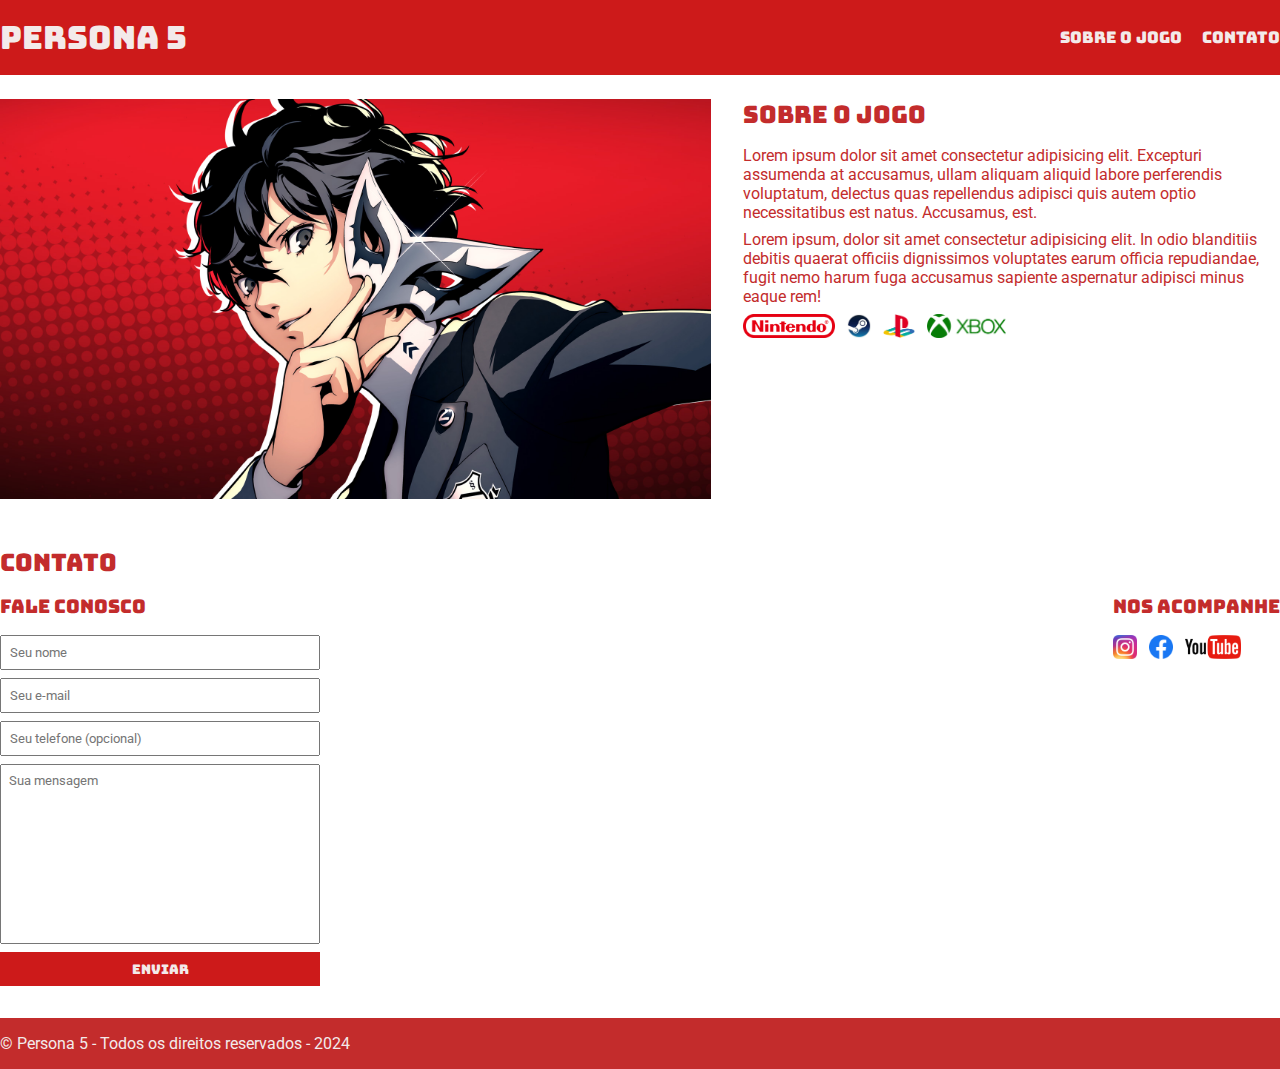
<file: projeto.html>
<!DOCTYPE html>
<html lang="pt-br">
<head>
    <meta charset="UTF-8">
    <meta name="viewport" content="width=device-width, initial-scale=1.0">
    <title>Persona 5</title>
    <link rel="stylesheet" href="./projeto.css">

    <link rel="preconnect" href="https://fonts.googleapis.com">
    <link rel="preconnect" href="https://fonts.gstatic.com" crossorigin>
    <link href="https://fonts.googleapis.com/css2?family=Bungee&family=Roboto&display=swap" rel="stylesheet">
</head>
<body>
    <header>
        <div class="container">
            <h1>Persona 5</h1>
            <nav>
                <ul>
                    <li>
                        <a href="#about">Sobre o Jogo</a>
                    </li>
                    <li>
                        <a href="#contact">contato</a>
                    </li>
                </ul>
            </nav>
        </div>
    </header>
    <section id="about">
        <div class="container">
            <img class="persona5" src="./images/persona5.jpg" alt="Imagem Persona 5"/>
            <div>
                <h2>Sobre o Jogo</h2>
                <p>
                    Lorem ipsum dolor sit amet consectetur adipisicing elit. Excepturi assumenda at accusamus, ullam aliquam aliquid labore perferendis voluptatum, delectus quas repellendus adipisci quis autem optio necessitatibus est natus. Accusamus, est.
                </p>
                <p>
                    Lorem ipsum, dolor sit amet consectetur adipisicing elit. In odio blanditiis debitis quaerat officiis dignissimos voluptates earum officia repudiandae, fugit nemo harum fuga accusamus sapiente aspernatur adipisci minus eaque rem!
                </p>
                <ul class="platforms">
                    <li><img src="./images/nintendo.png" alt="logo nintendo"/></li>
                    <li><img src="./images/steam.jpg" alt="logo pc"/></li>
                    <li><img src="./images/playstation.png" alt="logo playstation"/></li>
                    <li><img src="./images/xbox.png" alt="logo xbox"/></li>
                </ul>
            </div>
        </div>
    </section>
    <section id="contact">
        <div class="container">
            <h2>Contato</h2>
            <div class="contact-method">
                <div>
                    <h3>Fale conosco</h3>
                    <form>
                        <input type="text" placeholder="Seu nome" required />
                        <input type="email" placeholder="Seu e-mail" required />
                        <input type="tel" placeholder="Seu telefone (opcional)" />
                        <textarea placeholder="Sua mensagem" required></textarea>
                        <button type="submit">Enviar</button>
                    </form>
                </div>
                <div>
                    <h3>Nos Acompanhe</h3>
                    <ul class="social-links">
                        <li>
                            <a href="#" title="Siga-nos no Instagram">
                                <img src="./images/instagram.png" alt="logo instagram"/>
                            </a>
                        </li>
                        <li>
                            <a href="#" title="Siga-nos no facebook">
                                <img src="./images/facebook.png" alt="logo facebook"/>
                            </a>
                        </li>
                        <li>
                            <a href="#" title="Siga-nos no youtube">
                                <img src="./images/youtube.png" alt="logo youtube"/>
                            </a>
                        </li>
                    </ul>
                </div>
            </div>
        </div>
    </section>
    <footer>
        <div class="container">
            <p>
                &copy; Persona 5 - Todos os direitos reservados - 2024
            </p>
        </div>
    </footer>
</body>
</html>
</file>
<file: projeto.css>
*{
    margin: 0;
    padding: 0;
    box-sizing: border-box;
}

header h1,
header nav li a,
section h2,
section h3,
form button{
    font-family: 'bungee', cursive;
    font-weight: normal;
}

body, input, textarea{
    font-family: 'roboto', sans-serif;
}

header{
    padding: 16px 0;
    background-color: #cd1a1a;
    color: #f3eaea;
}

header nav li{
    display: inline;
    margin-left: 16px;
    font-size: 16px;
}

header nav li a{
    color: #f3eaea;
    text-decoration: none;
}

header .container,
section .container{
    display: flex;
    align-items: center;
    justify-content: space-between;
}

.container{
    max-width: 1280px;
    width: 100%;
    margin: 0 auto;
}

.persona5{
    height: 400px;
    margin-right: 32px;
}

.platforms img{
    height: 24px;
}

.platforms li{
    display: inline;
    margin-right: 8px;
}

section .container{
    align-items: flex-start;
}

section{
    padding: 24px 0;
}

section h2{
    margin-bottom: 16px;
}

section{
    color: #c32c2c;
}

section p{
    margin-bottom: 8px;
}

.social-links img{
    height: 24px;
}

.social-links li{
    display: inline;
    margin-right: 8px;
}

.social-links li a{
    text-decoration: none;
}

#contact .container{
    display: block;
}

.contact-method{
    display: flex;
    justify-content: space-between;
}

form input,
form textarea,
form button{
    display: block;
    width: 320px;
    margin-bottom: 8px;
    padding: 8px;
}

form textarea{
    resize: none;
    height: 180px;
}

section h3{
    margin-bottom: 16px;
}

form button{
    background-color: #cd1a1a;
    color: #f3eaea;
    border: none;
    cursor: pointer;
}

form button:hover{
    background-color: #c32c2c;
}

input:focus, textarea:focus{
    outline: #f3eaea;
}

footer{
    background-color: #c32c2c;
    color: #f3eaea;
    padding: 16px 0;
}
</file>
